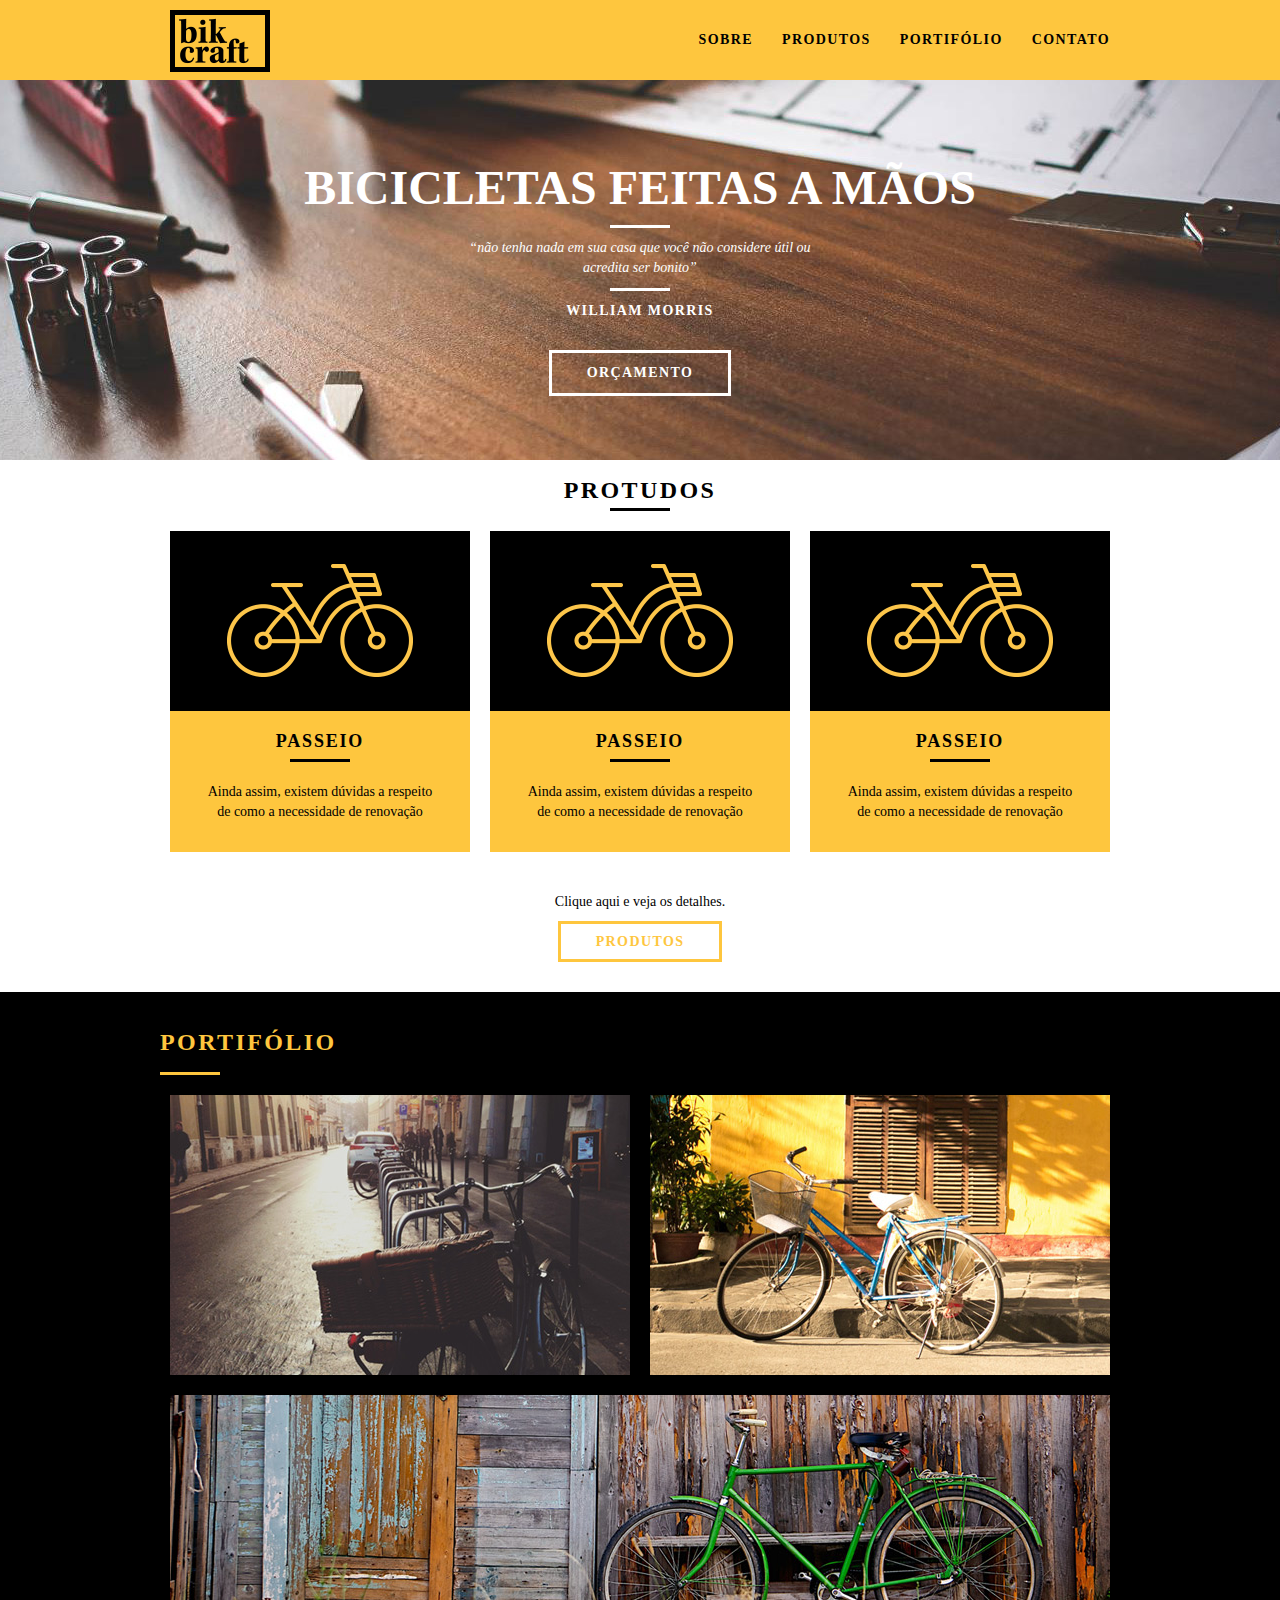
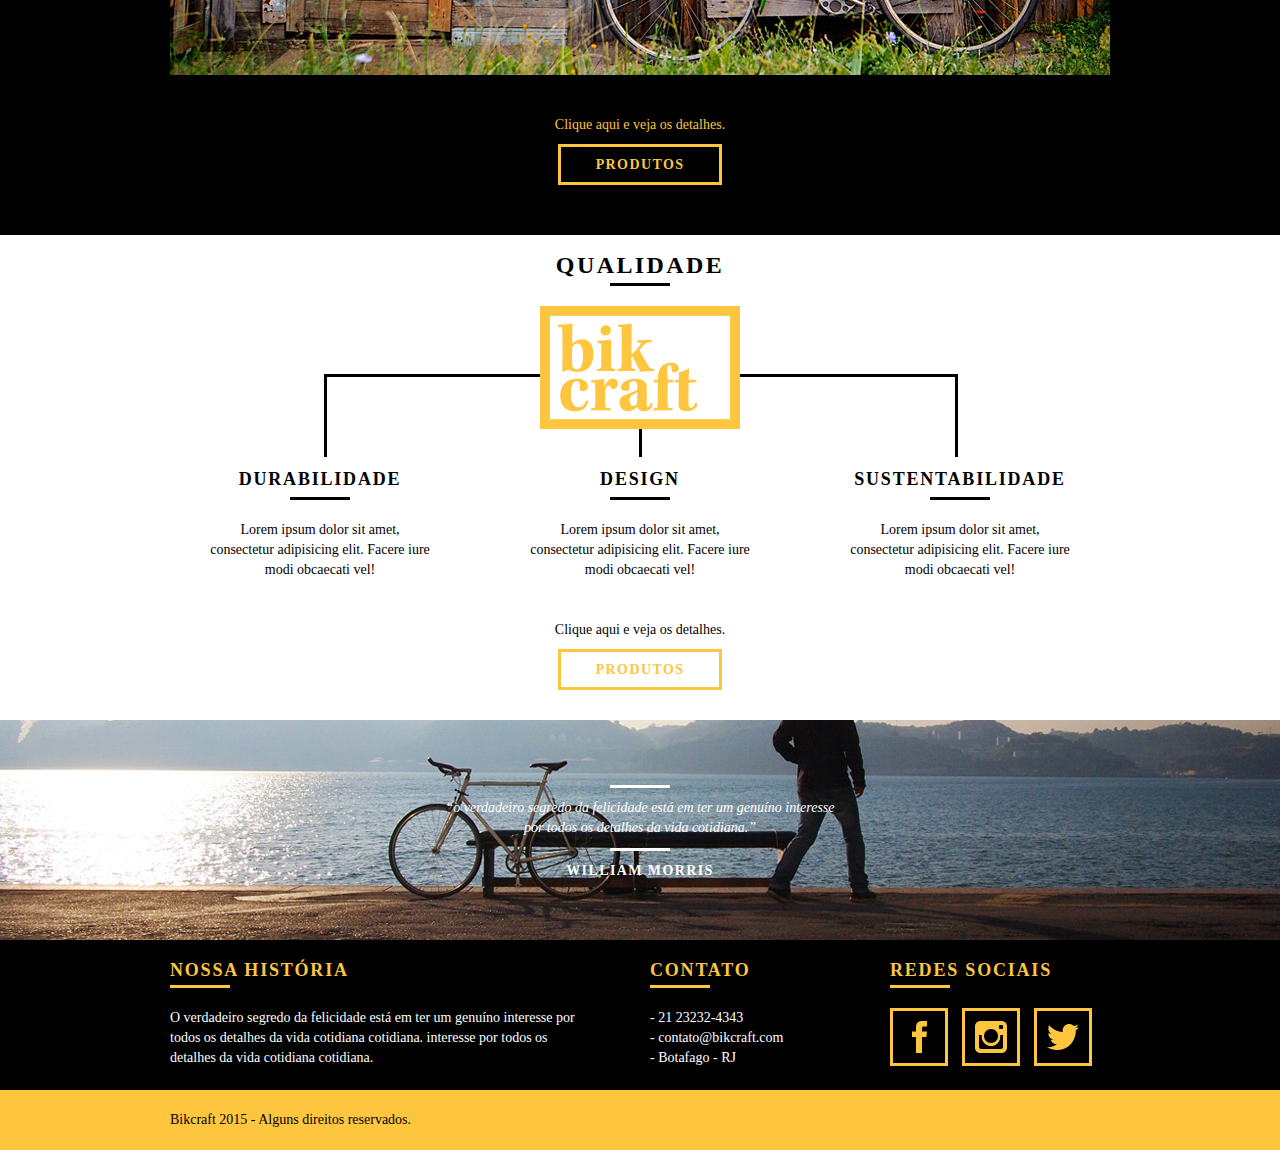
<file: index.html>
<!DOCTYPE html>
<html lang="pt-br">
  <head>
    <meta charset="utf-8">
    <title>Bikcraft</title>
    <link rel="stylesheet" href="css/normalize.css">
    <link rel="stylesheet" href="css/reset.css">
    <link rel="stylesheet" href="css/grid.css">
    <link rel="stylesheet" href="css/style.css">
  </head>
  <body>
    <header class="header">
      <div class="container">
        <a href="index.html" class="grid-4">
          <img src="img/logo.png" alt="Logo">
        </a>
        <nav class="grid-12 header__nav">
          <ul>
            <li>
              <a href="sobre.html">Sobre</a>
            </li>
            <li>
              <a href="produtos.html">Produtos</a>
            </li>
            <li>
              <a href="portifolio.html">Portifólio</a>
            </li>
            <li>
              <a href="contato.html">Contato</a>
            </li>
          </ul>
        </nav>
      </div>
    </header>
    <section class="section-intro">
      <div class="container">
        <h1>Bicicletas Feitas a Mãos</h1>
        <blockquote class="quote--external">
          <p>“não tenha nada em sua casa que você
            não considere útil ou acredita ser bonito”
          </p>
          <cite>WILLIAM MORRIS</cite>
        </blockquote>
        <a href="produtos.html" class="btn btn--white">Orçamento</a>
      </div>
    </section>

    <section class="section-products container">
      <h2 class="heading heading--2">Protudos</h2>
      <ul class="products__list">
        <li class="grid-1-3">
          <div class="products__img">
            <img src="img/produtos/passeio.png" alt="Bicicleta de Passeio">
          </div>
          <h3 class="heading heading--3">Passeio</h3>
          <p>Ainda assim, existem dúvidas a respeito de como a necessidade de renovação</p>
        </li>

        <li class="grid-1-3">
          <div class="products__img">
            <img src="img/produtos/passeio.png" alt="Bicicleta de Passeio">
          </div>
          <h3 class="heading heading--3">Passeio</h3>
          <p>Ainda assim, existem dúvidas a respeito de como a necessidade de renovação</p>
        </li>

        <li class="grid-1-3">
          <div class="products__img">
            <img src="img/produtos/passeio.png" alt="Bicicleta de Passeio">
          </div>
          <h3 class="heading heading--3">Passeio</h3>
          <p>Ainda assim, existem dúvidas a respeito de como a necessidade de renovação</p>
        </li>
      </ul>
      <div class="products__cta">
        <p> Clique aqui e veja os detalhes.</p>
        <a href="#produtos.html" class="btn btn--primary--bg-black">Produtos</a>
      </div>
    </section>
    <section class="section-portifolio">
      <div class="container">
        <h2 class="heading heading--2">Portifólio</h2>
        <ul>
          <li class="grid-8">
            <img src="img/portfolio/retro.jpg" alt="Bike Retro">
          </li>
          <li class="grid-8">
            <img src="img/portfolio/passeio.jpg" alt="Bike Passeio">
          </li>
          <li class="grid-16">
            <img src="img/portfolio/esporte.jpg" alt="Bike Esporte">
          </li>
        </ul>
        <div class="portifolio__cta">
          <p> Clique aqui e veja os detalhes.</p>
          <a href="#produtos.html" class="btn btn--primary--bg-black">Produtos</a>
        </div>
      </div>
    </section>

    <section class="section-quality container">
      <h2 class="heading heading--2">
        qualidade
      </h2>
      <img src="img/bikcraft-qualidade.png" alt="Qualidade">
      <ul>
        <li class="grid-1-3">
          <h3 class="heading heading--3">Durabilidade</h3>
          <p>Lorem ipsum dolor sit amet, consectetur adipisicing elit. Facere iure modi obcaecati vel!</p>
        </li>
        <li class="grid-1-3">
          <h3 class="heading heading--3">Design</h3>
          <p>Lorem ipsum dolor sit amet, consectetur adipisicing elit. Facere iure modi obcaecati vel!</p>
        </li>
        <li class="grid-1-3">
          <h3 class="heading heading--3">Sustentabilidade</h3>
          <p>Lorem ipsum dolor sit amet, consectetur adipisicing elit. Facere iure modi obcaecati vel!</p>
        </li>
      </ul>
      <div class="quality__cta">
        <p> Clique aqui e veja os detalhes.</p>
        <a href="#produtos.html" class="btn btn--primary--bg-black">Produtos</a>
      </div>
    </section>
    <section class="section-break">
      <blockquote class="quote--external">
        <p>
          “o verdadeiro segredo da felicidade está em ter um genuíno
          interesse por todos os detalhes da vida cotidiana.”
        </p>
        <cite>WILLIAM MORRIS</cite>
      </blockquote>
    </section>
    <footer>
      <div class="footer">
        <div class="container">
          <div class="grid-8 footer__history">
            <h3 class="heading heading--3">Nossa história</h3>
            <p>
              O verdadeiro segredo da felicidade está em ter um genuíno interesse por todos os detalhes da vida
              cotidiana cotidiana. interesse por todos os detalhes da vida cotidiana cotidiana.
            </p>
          </div>
          <div class="grid-4 footer__contact">
            <h3 class="heading heading--3">Contato</h3>
            <ul>
              <li>- 21 23232-4343</li>
              <li>- contato@bikcraft.com</li>
              <li>- Botafago - RJ</li>
            </ul>

          </div>
          <div class="grid-4 footer__social-urls">
            <h3 class="heading heading--3">Redes Sociais</h3>
            <ul>
              <li>
                <a href="http://facebook.com" target="_blank">
                  <img src="img/redes-sociais/facebook.png" alt="Facebook">
                </a>
              </li>
              <li>
                <a href="http://instagram.com" target="_blank">
                  <img src="img/redes-sociais/instagram.png" alt="Instagram">
                </a>
              </li>
              <li>
                <a href="http://twitter.com" target="_blank">
                  <img src="img/redes-sociais/twitter.png" alt="Twitter">
                </a>
              </li>
            </ul>
          </div>
        </div>
      </div>
      <div class="footer__copyright">
        <div class="container">
          <p class="grid-16">
            Bikcraft 2015 - Alguns direitos reservados.
          </p>
        </div>
      </div>
    </footer>
  </body>
</html>
</file>
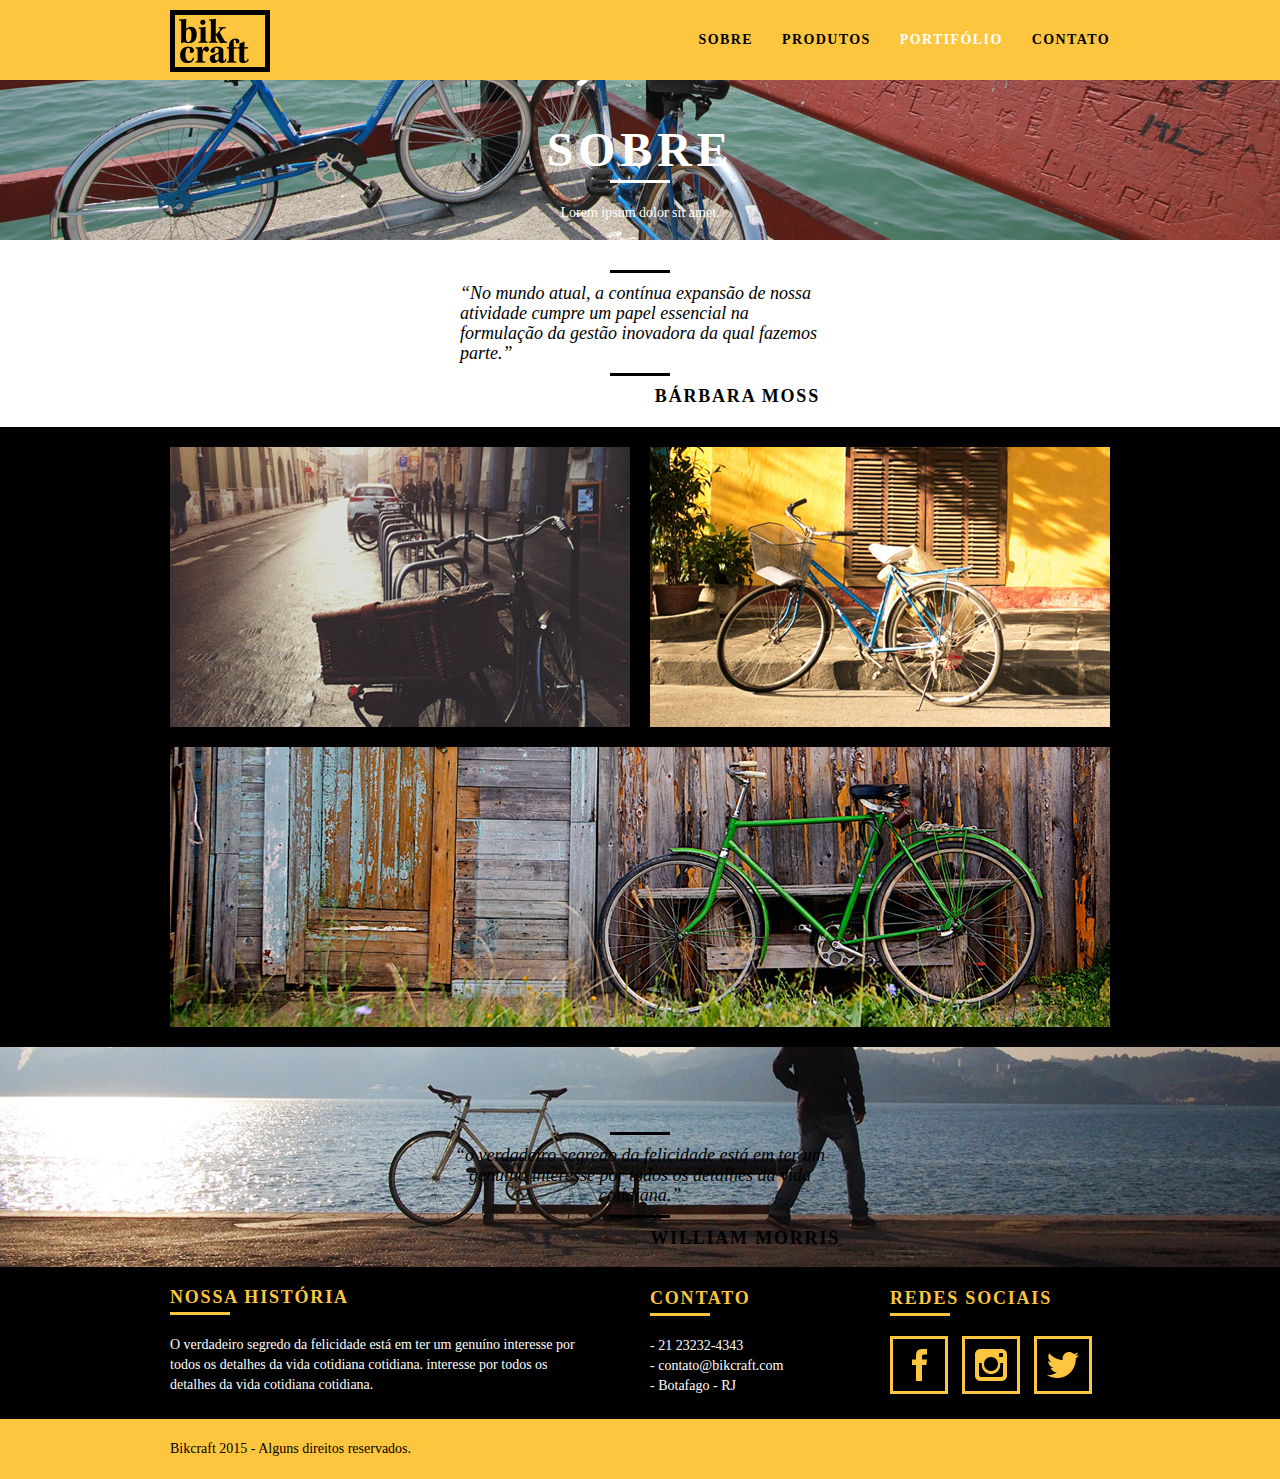
<file: portifolio.html>
<!DOCTYPE html>
<html lang="pt-br">
  <head>
    <meta charset="utf-8">
    <title>Bikcraft - Portifolio</title>
    <link rel="stylesheet" href="css/normalize.css">
    <link rel="stylesheet" href="css/reset.css">
    <link rel="stylesheet" href="css/grid.css">
    <link rel="stylesheet" href="css/style.css">
    <link rel="stylesheet" href="css/portifolio.css">
  </head>
  <body>
    <header class="header">
      <div class="container">
        <a href="index.html" class="grid-4">
          <img src="img/logo.png" alt="Logo">
        </a>
        <nav class="grid-12 header__nav">
          <ul>
            <li>
              <a href="sobre.html">Sobre</a>
            </li>
            <li>
              <a href="produtos.html">Produtos</a>
            </li>
            <li>
              <a class="header__active" href="portifolio.html">Portifólio</a>
            </li>
            <li>
              <a href="contato.html">Contato</a>
            </li>
          </ul>
        </nav>
      </div>
    </header>
    <section class="section-portfolio section-portfolio__bg">
      <div class="container">
        <h1 class="heading heading--1">Sobre</h1>
        <p>Lorem ipsum dolor sit amet.</p>
      </div>
    </section>

    <section class="container">
      <blockquote class="quote--external">
        <p>
          “No mundo atual, a contínua expansão de nossa atividade cumpre um papel essencial na formulação da gestão
          inovadora da qual fazemos parte.”
        </p>
        <cite>BÁRBARA MOSS</cite>
      </blockquote>
    </section>

    <section class="section-portifolio">
      <div class="container">
        <ul>
          <li class="grid-8">
            <img src="img/portfolio/retro.jpg" alt="Bike Retro">
          </li>
          <li class="grid-8">
            <img src="img/portfolio/passeio.jpg" alt="Bike Passeio">
          </li>
          <li class="grid-16">
            <img src="img/portfolio/esporte.jpg" alt="Bike Esporte">
          </li>
        </ul>
      </div>
    </section>

    <section class="section-break">
      <blockquote class="quote--external">
        <p>
          “o verdadeiro segredo da felicidade está em ter um genuíno
          interesse por todos os detalhes da vida cotidiana.”
        </p>
        <cite>WILLIAM MORRIS</cite>
      </blockquote>
    </section>
    <footer>
      <div class="footer">
        <div class="container">
          <div class="grid-8 footer__history">
            <h3 class="heading heading--3">Nossa história</h3>
            <p>
              O verdadeiro segredo da felicidade está em ter um genuíno interesse por todos os detalhes da vida
              cotidiana cotidiana. interesse por todos os detalhes da vida cotidiana cotidiana.
            </p>
          </div>
          <div class="grid-4 footer__contact">
            <h3 class="heading heading--3">Contato</h3>
            <ul>
              <li>- 21 23232-4343</li>
              <li>- contato@bikcraft.com</li>
              <li>- Botafago - RJ</li>
            </ul>

          </div>
          <div class="grid-4 footer__social-urls">
            <h3 class="heading heading--3">Redes Sociais</h3>
            <ul>
              <li>
                <a href="http://facebook.com" target="_blank">
                  <img src="img/redes-sociais/facebook.png" alt="Facebook">
                </a>
              </li>
              <li>
                <a href="http://instagram.com" target="_blank">
                  <img src="img/redes-sociais/instagram.png" alt="Instagram">
                </a>
              </li>
              <li>
                <a href="http://twitter.com" target="_blank">
                  <img src="img/redes-sociais/twitter.png" alt="Twitter">
                </a>
              </li>
            </ul>
          </div>
        </div>
      </div>
      <div class="footer__copyright">
        <div class="container">
          <p class="grid-16">
            Bikcraft 2015 - Alguns direitos reservados.
          </p>
        </div>
      </div>
    </footer>
  </body>
</html>
</file>
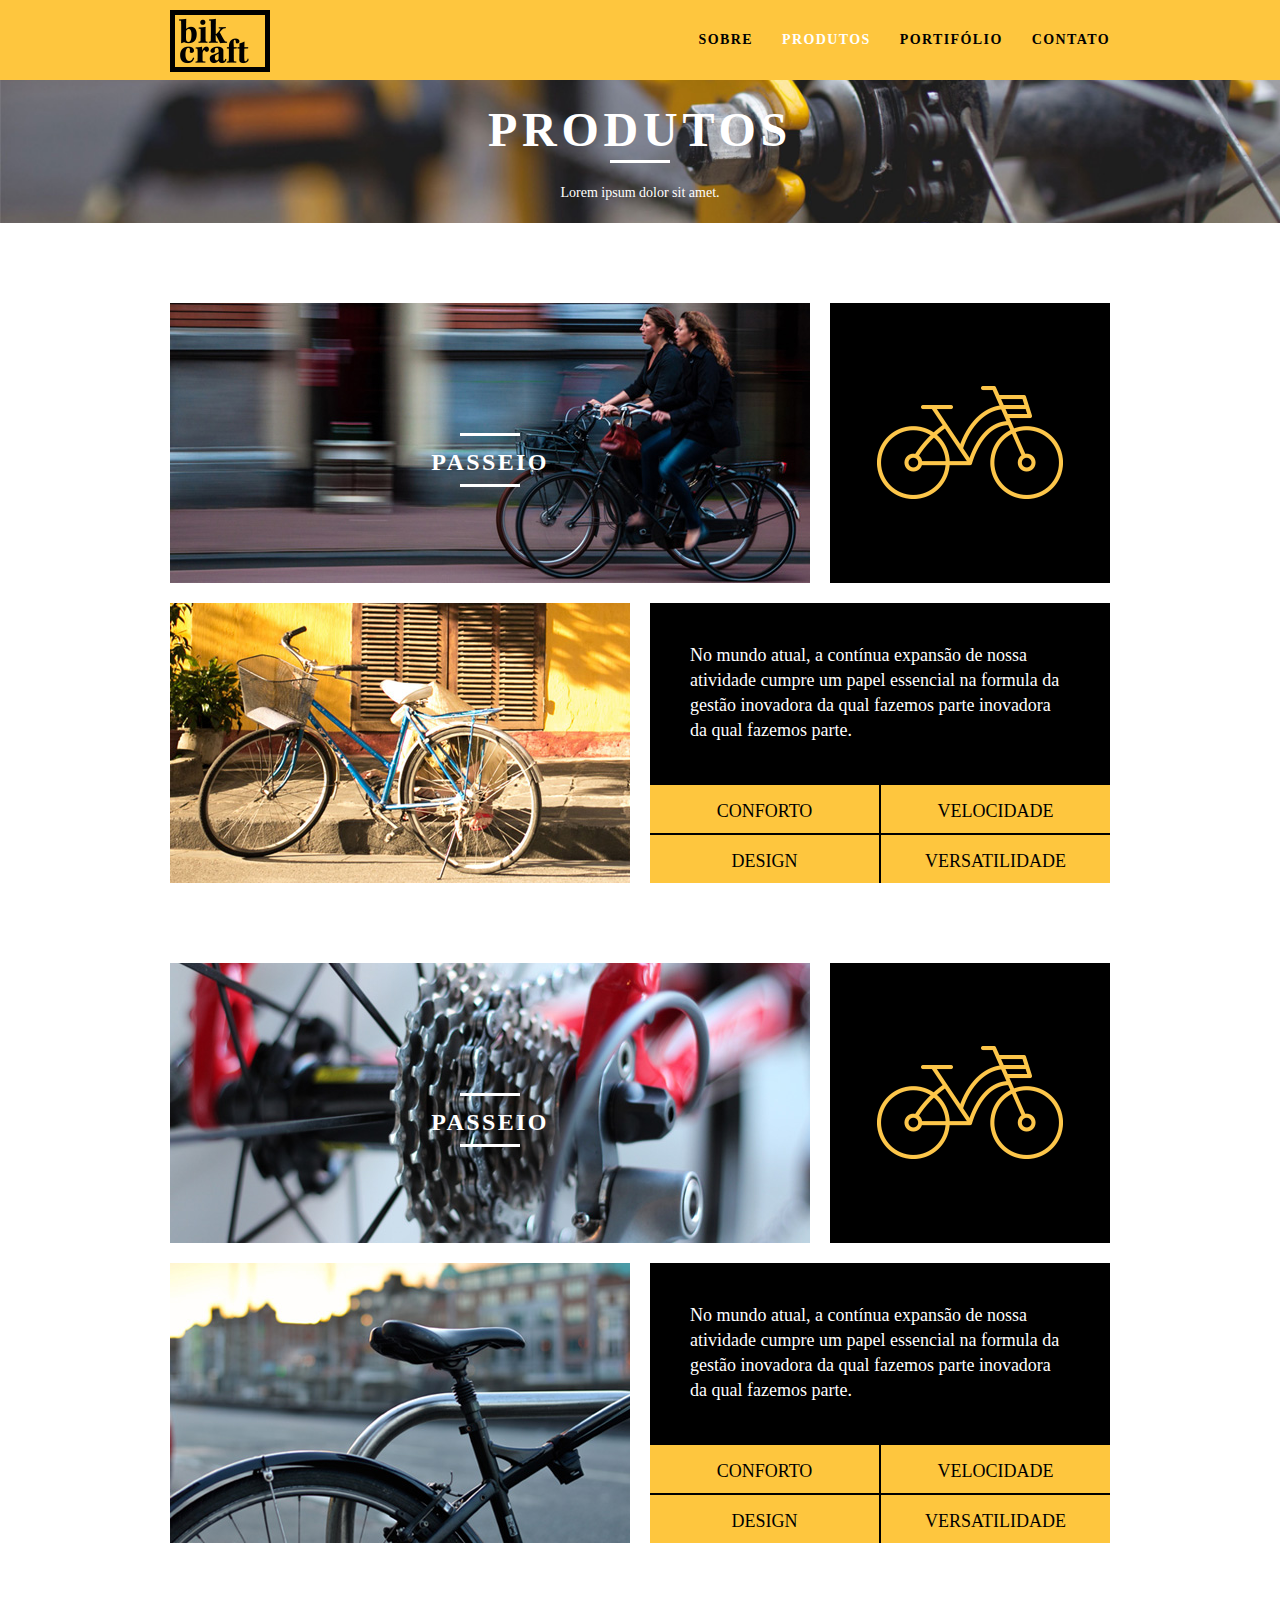
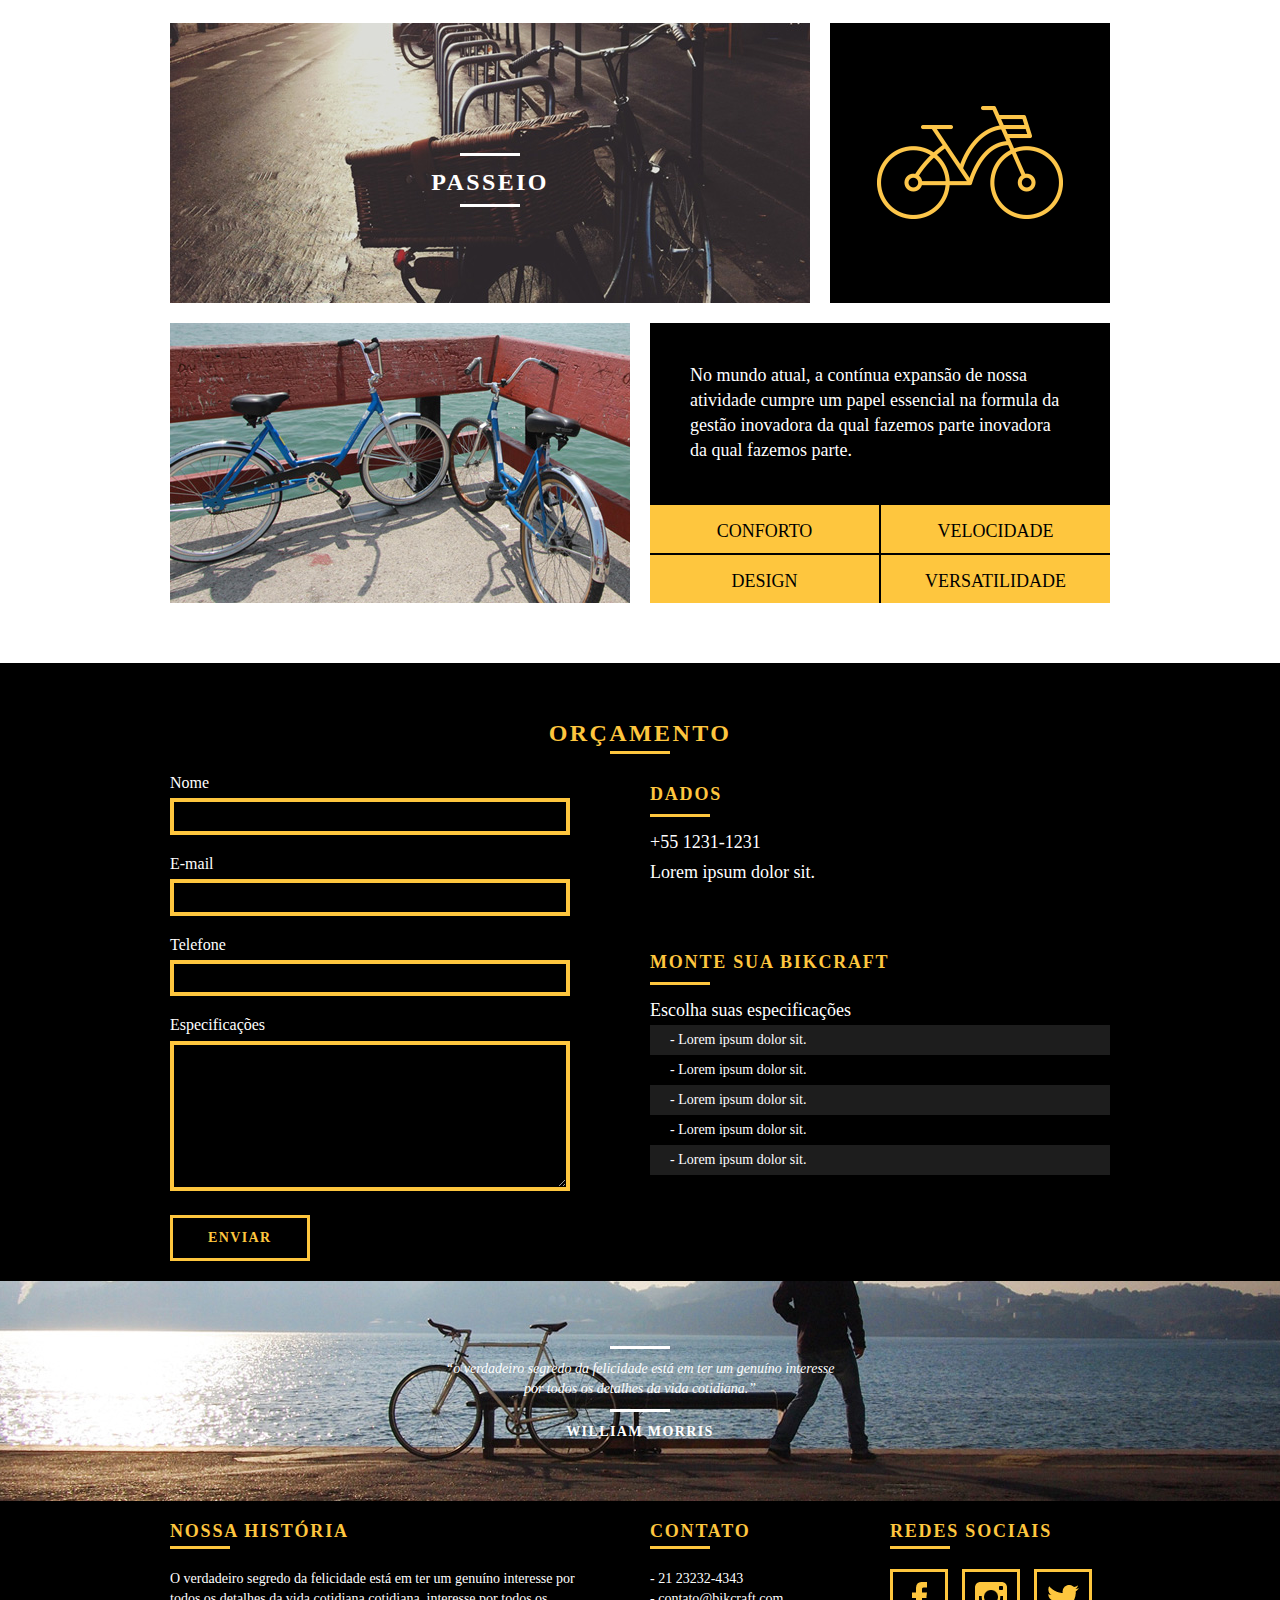
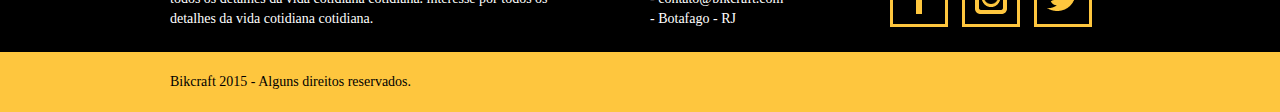
<file: produtos.html>
<!DOCTYPE html>
<html lang="pt-br">
  <head>
    <meta charset="utf-8">
    <title>Bikcraft - Sobre</title>
    <link rel="stylesheet" href="css/normalize.css">
    <link rel="stylesheet" href="css/reset.css">
    <link rel="stylesheet" href="css/grid.css">
    <link rel="stylesheet" href="css/style.css">
    <link rel="stylesheet" href="css/sobre.css">
    <link rel="stylesheet" href="css/produtos.css">
  </head>
  <body>
    <header class="header">
      <div class="container">
        <a href="index.html" class="grid-4">
          <img src="img/logo.png" alt="Logo">
        </a>
        <nav class="grid-12 header__nav">
          <ul>
            <li>
              <a href="sobre.html">Sobre</a>
            </li>
            <li>
              <a class="header__active" href="produtos.html">Produtos</a>
            </li>
            <li>
              <a href="portifolio.html">Portifólio</a>
            </li>
            <li>
              <a href="contato.html">Contato</a>
            </li>
          </ul>
        </nav>
      </div>
    </header>

    <section class="section-intro-products section-intro-products__bg">
      <div class="container">
        <h1 class="heading heading--1">Produtos</h1>
        <p>Lorem ipsum dolor sit amet.</p>
      </div>
    </section>

    <section class="section-intro-products container">
      <div class="grid-11">
        <img src="./img/produtos/produtos-01.jpg" alt="Produto 01">
        <h2 class="heading heading--2">Passeio</h2>
      </div>
      <div class="grid-5 section-intro-products__icon">
        <img src="./img/produtos/passeio.png" alt="">
      </div>

      <div class="grid-8">
        <img src="./img/produtos/produtos-02.jpg" alt="Produto 02">
      </div>
      <div class="grid-8 section-intro-products__info">
        <p>
          No mundo atual, a contínua expansão de nossa atividade cumpre um papel essencial na formula da gestão
          inovadora da qual fazemos parte inovadora da qual fazemos parte.
        </p>
        <ul>
          <li>Conforto</li>
          <li>Velocidade</li>
          <li>Design</li>
          <li>Versatilidade</li>
        </ul>
      </div>
    </section>
    <!--  02 -->
    <section class="section-intro-products container">
      <div class="grid-11">
        <img src="./img/produtos/produtos-03.jpg" alt="Produto 03">
        <h2 class="heading heading--2">Passeio</h2>
      </div>
      <div class="grid-5 section-intro-products__icon">
        <img src="./img/produtos/passeio.png" alt="">
      </div>

      <div class="grid-8">
        <img src="./img/produtos/produtos-04.jpg" alt="Produto 04">
      </div>
      <div class="grid-8 section-intro-products__info">
        <p>
          No mundo atual, a contínua expansão de nossa atividade cumpre um papel essencial na formula da gestão
          inovadora da qual fazemos parte inovadora da qual fazemos parte.
        </p>
        <ul>
          <li>Conforto</li>
          <li>Velocidade</li>
          <li>Design</li>
          <li>Versatilidade</li>
        </ul>
      </div>
    </section>
    <!-- 03 -->
    <section class="section-intro-products container">
      <div class="grid-11">
        <img src="./img/produtos/produtos-05.jpg" alt="Produto 05">
        <h2 class="heading heading--2">Passeio</h2>
      </div>
      <div class="grid-5 section-intro-products__icon">
        <img src="./img/produtos/passeio.png" alt="">
      </div>

      <div class="grid-8">
        <img src="./img/produtos/produtos-06.jpg" alt="Produto 06">
      </div>
      <div class="grid-8 section-intro-products__info">
        <p>
          No mundo atual, a contínua expansão de nossa atividade cumpre um papel essencial na formula da gestão
          inovadora da qual fazemos parte inovadora da qual fazemos parte.
        </p>
        <ul>
          <li>Conforto</li>
          <li>Velocidade</li>
          <li>Design</li>
          <li>Versatilidade</li>
        </ul>
      </div>
    </section>

    <section class="section-intro-products__budget">
      <div class="container">
        <h2 class="heading heading--2">Orçamento</h2>
        <form id="form" class="grid-8" >
          <label for="name">Nome</label>
          <input type="text" id="name">

          <label for="email">E-mail</label>
          <input type="text" id="email">

          <label for="phone">Telefone</label>
          <input type="text" id="phone">

          <label for="info">Especificações</label>
          <textarea id="info"></textarea>

          <button type="submit" class="btn btn--primary">Enviar</button>
        </form>
        <div class="grid-8 section-intro-products__data">
          <h3 class="heading heading--3">Dados</h3>
          <span>+55 1231-1231</span>
          <span>Lorem ipsum dolor sit.</span>
          <h4 class="heading heading--3">Monte sua Bikcraft</h4>
          <p>Escolha suas especificações</p>
          <ul>
            <li>- Lorem ipsum dolor sit.</li>
            <li>- Lorem ipsum dolor sit.</li>
            <li>- Lorem ipsum dolor sit.</li>
            <li>- Lorem ipsum dolor sit.</li>
            <li>- Lorem ipsum dolor sit.</li>
          </ul>
        </div>
      </div>
    </section>

    <section class="section-break">
      <blockquote class="quote--external">
        <p>
          “o verdadeiro segredo da felicidade está em ter um genuíno
          interesse por todos os detalhes da vida cotidiana.”
        </p>
        <cite>WILLIAM MORRIS</cite>
      </blockquote>
    </section>
    <footer>
      <div class="footer">
        <div class="container">
          <div class="grid-8 footer__history">
            <h3 class="heading heading--3">Nossa história</h3>
            <p>
              O verdadeiro segredo da felicidade está em ter um genuíno interesse por todos os detalhes da vida
              cotidiana cotidiana. interesse por todos os detalhes da vida cotidiana cotidiana.
            </p>
          </div>
          <div class="grid-4 footer__contact">
            <h3 class="heading heading--3">Contato</h3>
            <ul>
              <li>- 21 23232-4343</li>
              <li>- contato@bikcraft.com</li>
              <li>- Botafago - RJ</li>
            </ul>

          </div>
          <div class="grid-4 footer__social-urls">
            <h3 class="heading heading--3">Redes Sociais</h3>
            <ul>
              <li>
                <a href="http://facebook.com" target="_blank">
                  <img src="img/redes-sociais/facebook.png" alt="Facebook">
                </a>
              </li>
              <li>
                <a href="http://instagram.com" target="_blank">
                  <img src="img/redes-sociais/instagram.png" alt="Instagram">
                </a>
              </li>
              <li>
                <a href="http://twitter.com" target="_blank">
                  <img src="img/redes-sociais/twitter.png" alt="Twitter">
                </a>
              </li>
            </ul>
          </div>
        </div>
      </div>
      <div class="footer__copyright">
        <div class="container">
          <p class="grid-16">
            Bikcraft 2015 - Alguns direitos reservados.
          </p>
        </div>
      </div>
    </footer>
  </body>
</html>
</file>
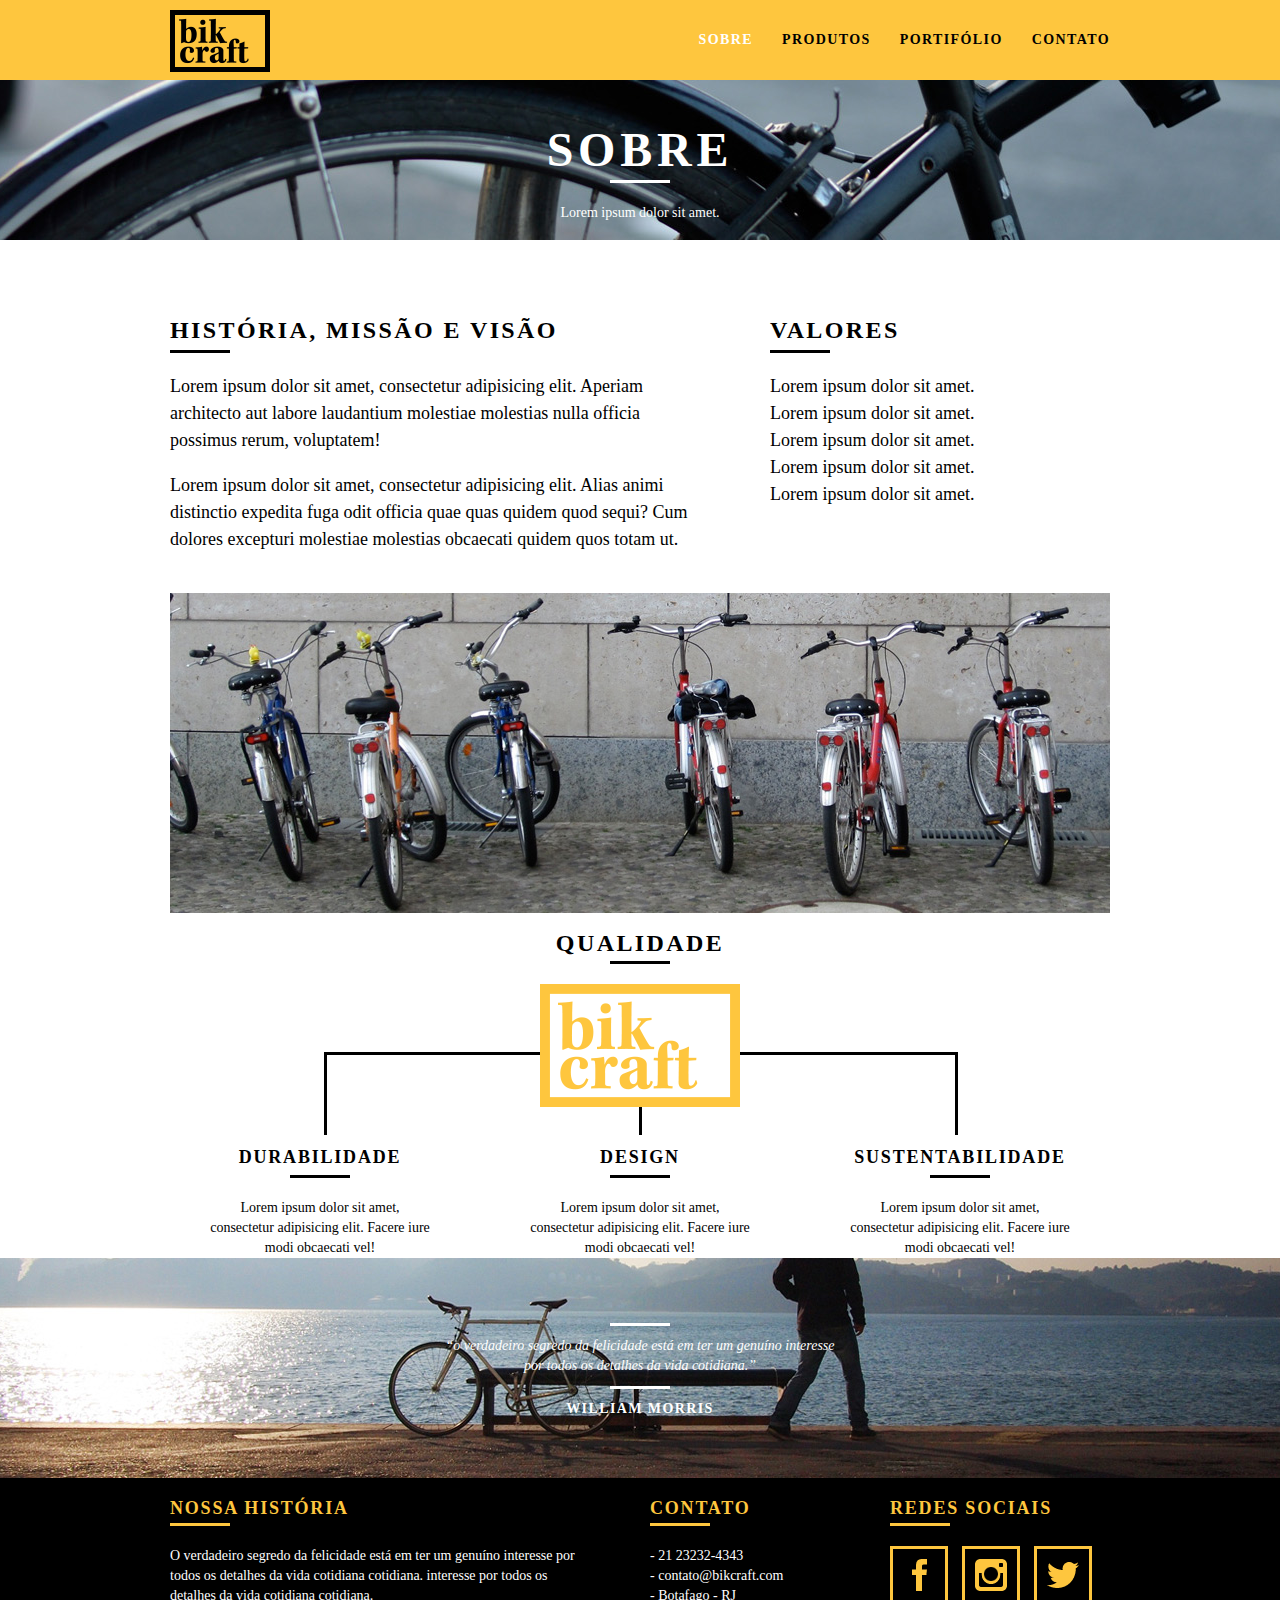
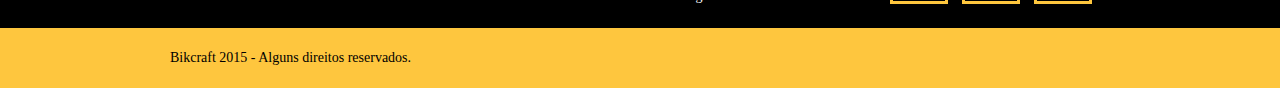
<file: sobre.html>
<!DOCTYPE html>
<html lang="pt-br">
  <head>
    <meta charset="utf-8">
    <title>Bikcraft - Sobre</title>
    <link rel="stylesheet" href="css/normalize.css">
    <link rel="stylesheet" href="css/reset.css">
    <link rel="stylesheet" href="css/grid.css">
    <link rel="stylesheet" href="css/style.css">
    <link rel="stylesheet" href="css/sobre.css">
  </head>
  <body>
    <header class="header">
      <div class="container">
        <a href="index.html" class="grid-4">
          <img src="img/logo.png" alt="Logo">
        </a>
        <nav class="grid-12 header__nav">
          <ul>
            <li>
              <a class="header__active" href="sobre.html">Sobre</a>
            </li>
            <li>
              <a href="produtos.html">Produtos</a>
            </li>
            <li>
              <a href="portifolio.html">Portifólio</a>
            </li>
            <li>
              <a href="contato.html">Contato</a>
            </li>
          </ul>
        </nav>
      </div>
    </header>
    <section class="section-intro-about section-intro-about__bg">
      <div class="container">
        <h1 class="heading heading--1">Sobre</h1>
        <p>Lorem ipsum dolor sit amet.</p>
      </div>
    </section>
    <section class="section-mission-about container">
      <div class="grid-10">
        <h2 class="heading heading--2">
          História, Missão e Visão
        </h2>
        <p>Lorem ipsum dolor sit amet, consectetur adipisicing elit. Aperiam architecto aut labore laudantium molestiae
          molestias nulla officia possimus rerum, voluptatem!
        </p>
        <p>
          Lorem ipsum dolor sit amet, consectetur adipisicing elit. Alias animi distinctio expedita fuga odit officia
          quae
          quas quidem quod sequi? Cum dolores excepturi molestiae molestias obcaecati quidem quos totam ut.
        </p>
      </div>
      <div class="grid-6">
        <h2 class="heading heading--2">Valores</h2>
        <ul>
          <li>Lorem ipsum dolor sit amet.</li>
          <li>Lorem ipsum dolor sit amet.</li>
          <li>Lorem ipsum dolor sit amet.</li>
          <li>Lorem ipsum dolor sit amet.</li>
          <li>Lorem ipsum dolor sit amet.</li>
        </ul>
      </div>
      <div class="grid-16 section-mission-about__bg">
        <img src="img/sobre/equipe-bikcraft.jpg" alt="Equipe Bikcraft">
      </div>
    </section>

    <section class="section-quality container">
      <h2 class="heading heading--2">
        qualidade
      </h2>
      <img src="img/bikcraft-qualidade.png" alt="Qualidade">
      <ul>
        <li class="grid-1-3">
          <h3 class="heading heading--3">Durabilidade</h3>
          <p>Lorem ipsum dolor sit amet, consectetur adipisicing elit. Facere iure modi obcaecati vel!</p>
        </li>
        <li class="grid-1-3">
          <h3 class="heading heading--3">Design</h3>
          <p>Lorem ipsum dolor sit amet, consectetur adipisicing elit. Facere iure modi obcaecati vel!</p>
        </li>
        <li class="grid-1-3">
          <h3 class="heading heading--3">Sustentabilidade</h3>
          <p>Lorem ipsum dolor sit amet, consectetur adipisicing elit. Facere iure modi obcaecati vel!</p>
        </li>
      </ul>
    </section>

    <section class="section-break">
      <blockquote class="quote--external">
        <p>
          “o verdadeiro segredo da felicidade está em ter um genuíno
          interesse por todos os detalhes da vida cotidiana.”
        </p>
        <cite>WILLIAM MORRIS</cite>
      </blockquote>
    </section>
    <footer>
      <div class="footer">
        <div class="container">
          <div class="grid-8 footer__history">
            <h3 class="heading heading--3">Nossa história</h3>
            <p>
              O verdadeiro segredo da felicidade está em ter um genuíno interesse por todos os detalhes da vida
              cotidiana cotidiana. interesse por todos os detalhes da vida cotidiana cotidiana.
            </p>
          </div>
          <div class="grid-4 footer__contact">
            <h3 class="heading heading--3">Contato</h3>
            <ul>
              <li>- 21 23232-4343</li>
              <li>- contato@bikcraft.com</li>
              <li>- Botafago - RJ</li>
            </ul>

          </div>
          <div class="grid-4 footer__social-urls">
            <h3 class="heading heading--3">Redes Sociais</h3>
            <ul>
              <li>
                <a href="http://facebook.com" target="_blank">
                  <img src="img/redes-sociais/facebook.png" alt="Facebook">
                </a>
              </li>
              <li>
                <a href="http://instagram.com" target="_blank">
                  <img src="img/redes-sociais/instagram.png" alt="Instagram">
                </a>
              </li>
              <li>
                <a href="http://twitter.com" target="_blank">
                  <img src="img/redes-sociais/twitter.png" alt="Twitter">
                </a>
              </li>
            </ul>
          </div>
        </div>
      </div>
      <div class="footer__copyright">
        <div class="container">
          <p class="grid-16">
            Bikcraft 2015 - Alguns direitos reservados.
          </p>
        </div>
      </div>
    </footer>
  </body>
</html>
</file>
<file: css/grid.css>
*, *:before, *:after {
  -webkit-box-sizing: border-box; 
  -moz-box-sizing: border-box; 
  box-sizing: border-box;
}

.container {
	width: 960px;
	margin: 0 auto;
	padding: 0px;
	position: relative;
}

.container:after, .container:before {
	content: " ";
	display: table;
}

.container:after {
	clear: both;
}

.grid-1, .grid-2, .grid-3, .grid-4, .grid-5, .grid-6, .grid-7, .grid-8, .grid-9, .grid-10, .grid-11, .grid-12, .grid-13, .grid-14, .grid-15, .grid-16, .grid-1-3 {
	float: left;
	margin-left: 10px;
	margin-right: 10px;
}

.grid-1 	{width: 40px;}
.grid-2 	{width: 100px;}
.grid-3 	{width: 160px;}
.grid-4 	{width: 220px;}
.grid-5 	{width: 280px;}
.grid-6 	{width: 340px;}
.grid-7 	{width: 400px;}
.grid-8 	{width: 460px;}
.grid-9 	{width: 520px;}
.grid-10 	{width: 580px;}
.grid-11 	{width: 640px;}
.grid-12 	{width: 700px;}
.grid-13 	{width: 760px;}
.grid-14 	{width: 820px;}
.grid-15 	{width: 880px;}
.grid-16 	{width: 940px;}
.grid-1-3	{width: 300px;}
</file>
<file: css/style.css>
/* Colors */
:root {
  --color-primary: #fec63e;
  --color-text: #000;
  --color-black: #000;
  --color-white: #fff;
  --header-height: 80px;

  --default-space: 20px;

  --default-line-height: 20px;

  --font-georgia: Georgia, "Times New Roman", serif;
}

/* General config */

body {
  font-family: var(--font-georgia);
}

p {
  font-family: var(--font-georgia);
  font-size: 14px;
  line-height: var(--default-line-height);
}

img {
  display: block;
}

/* Button */
.btn {
  border: solid 3px currentColor;
  /*padding: 10px 25px;*/
  padding: calc(var(--default-space) / 2) calc(var(--default-space) * 1.75);
  text-transform: uppercase;
  font-weight: bold;
  font-size: 14px;
  line-height: var(--default-line-height);
  letter-spacing: .1em;
  transition: all .3s ease-in-out;
}

.btn--white {
  color: var(--color-white);
}

.btn--white:hover {
  color: var(--color-primary);
  transform: scale(1.1);
}

.btn--primary {
  color: var(--color-primary);
}

.btn--primary:hover {
  color: var(--color-text);
  transform: scale(1.1);
}

.btn--primary--bg-black {
  color: var(--color-primary);
}

.btn--primary--bg-black:hover {
  color: var(--color-text);
  transform: scale(1.1);
}

/* Heading */
.heading {
  font-weight: bold;
  letter-spacing: .1em;
  line-height: var(--default-line-height);
  color: var(--color-text);
  text-transform: uppercase;
  margin: 20px 0;
}

.heading:after {
  content: '';
  display: block;
  width: 60px;
  height: 3px;
  background-color: var(--color-text);
  margin: 8px auto;
}

.heading--1 {
  font-size: 48px;
}

.heading--2 {
  font-size: 24px;
}

.heading--3 {
  font-size: 18px;
}

/* Header */
.header {
  background-color: var(--color-primary);
  width: 100%;
  padding: 10px;
  height: var(--header-height);
  position: fixed;
  top: 0;
  z-index: 10;
}

.header__nav {
  text-align: right;
  margin-top: var(--default-space)
}

.header__nav ul li {
  display: inline-block;
}

.header__nav ul li + li {
  margin-left: 25px;
}

.header__nav ul li a.header__active {
  color: var(--color-white);
}

.header__nav ul li a {
  color: var(--color-text);
  font-weight: bold;
  text-transform: uppercase;
  letter-spacing: .1em;
  font-size: 14px;
  line-height: var(--default-line-height);
  padding: calc(var(--default-space) * 1.5) 0;
  transition: color .2s ease-in-out;
}

.header__nav ul li a:hover {
  color: var(--color-white);
}

/* Sections */
/* Intro */
.section-intro {
  width: 100%;
  height: 380px;
  background: url('../img/bg.jpg') no-repeat center;
  background-size: cover;
  margin-top: var(--header-height);
  text-align: center;
  padding-top: var(--header-height);
}

.section-intro h1 {
  font-size: 48px;
  color: var(--color-white);
  font-weight: bold;
  text-transform: uppercase;
}

.section-intro .btn {
  display: inline-block;
  margin-top: 30px;
}

.quote--external {
  max-width: 360px;
  margin: 0 auto;
  color: var(--color-white);
}

.quote--external p {
  font-style: italic;
}

.quote--external p:before, .quote--external p:after {
  content: '';
  display: block;
  width: 60px;
  height: 3px;
  background-color: var(--color-white);
  margin: 10px auto;
}

.quote--external cite {
  font-style: normal;
  font-weight: bold;
  font-size: 14px;
  letter-spacing: .1em;
}

/* Products */
.section-products,
.section-quality,
.section-break {
  text-align: center;
}

.products__list li {
  background: var(--color-primary);
}

.products__list p {
  margin: var(--default-space) calc(var(--default-space) * 1.5) calc(var(--default-space) * 1.5) calc(var(--default-space) * 1.5);
}

.products__img {
  background-color: var(--color-text);
  padding: 20px;
}

.products__img img {
  margin: 0 auto;
}

/* the list has float in grid class, so we need to clear float */
.products__cta, .portifolio__cta, .quality__cta {
  padding: calc(var(--default-space) * 2) 0;
  text-align: center;
  clear: both;
}

.products__cta p, .portifolio__cta p, .quality__cta p {
  margin-bottom: var(--default-space);
}

.section-portifolio {
  background-color: var(--color-text);
  padding: var(--default-space);
}

.section-portifolio li:last-child {
  margin-top: var(--default-space);
}

.section-portifolio .heading--2 {
  color: var(--color-primary);
}

.section-portifolio .heading--2:after {
  background: var(--color-primary);
  margin: 20px 0;
}

.portifolio__cta p {
  color: var(--color-primary);
}

.section-quality {
  position: relative;
  overflow: auto; /* clear fix */
}

.section-quality:after {
  content: '';
  width: 634px;
  height: 83px;
  display: block;
  background: url("../img/linhas.png") no-repeat center;

  position: absolute;
  top: 139px;
  left: 164px;
  z-index: -1;
}

.section-quality ul {
  padding-top: var(--default-space);
}

.section-quality img {
  margin: 0 auto;
}

.section-quality li {
  padding: 0 calc(var(--default-line-height) * 2);
}

.section-break {
  background: url("../img/bg-footer.jpg") no-repeat center;
  background-size: cover;
  height: 220px;
  width: 100%;
  padding-top: calc(var(--default-space) * 2.75);
}

.section-break .quote--external {
  max-width: 400px;
}

.footer {
  width: 100%;
  background-color: var(--color-text);
  color: var(--color-white);
  padding-bottom: var(--default-space);
}

.footer h3 {
  text-align: left;
  color: var(--color-primary);
}

.footer h3::after {
  margin: 5px 0 0 0;
  background-color: var(--color-primary);
}

.footer__history {
  padding-right: calc(var(--default-space) * 2)
}

.footer__contact ul li {
  font-size: 14px;
  line-height: var(--default-line-height);
}

.footer__social-urls ul li {
  display: inline-block;
}

.footer__social-urls ul li + li {
  margin-left: calc(var(--default-space) / 2);
}

.footer__social-urls a {
  border: solid 3px var(--color-primary);
  display: block;
  padding: 10px;
  transition: all .3s ease-in-out;
}

.footer__social-urls a:hover {
  border: solid 3px var(--color-white);
  transform: scale(1.1);
}

.footer__copyright {
  background-color: var(--color-primary);
  padding: var(--default-space) 0;
}
</file>
<file: css/portifolio.css>
.section-portfolio {
  height: 160px;
  margin-top: var(--header-height);
  padding-top: calc(var(--header-height) / 2);
  text-align: center;
}

.section-portfolio h1,
.section-portfolio p
{
  color: var(--color-white);
}

.section-portfolio h1::after {
  background-color: var(--color-white);
  margin: 20px auto;
}

.section-portfolio__bg {
  background: url("../img/portfolio/portfolio-bg.jpg") no-repeat center;
  background-size: cover;
}

.quote--external {
  padding: var(--default-space) 0;
  color: var(--color-black);
}

.quote--external p {
  font-family: var(--font-georgia);
  font-size: 18px;
  line-height: var(--default-line-height);
  font-style: italic;
}

.quote--external cite {
  font-size: 18px;
  font-weight: bold;
  float: right;
  font-style: normal;
  margin-bottom: var(--default-space);
}


.quote--external p:before, .quote--external p:after {
  background-color: var(--color-black);
}
</file>
<file: css/sobre.css>
.section-intro-about {
  background-color: var(--color-primary);
  width: 100%;
  height: 160px;
  margin-top: var(--header-height);
  padding-top: calc(var(--header-height) / 2);
  background-size: cover;
  text-align: center;
}

.section-intro-about h1, .section-intro-about p {
  color: var(--color-white);
}

.section-intro-about h1::after {
  background-color: var(--color-white);
  margin: 20px auto;
}

.section-intro-about__bg {
  background: url("../img/sobre/sobre-bg.jpg") no-repeat center;
}

.section-mission-about {
  padding-top: calc(var(--default-space) * 3);
}

.section-mission-about__bg {
  margin-top: calc(var(--default-space) * 2);
}

.section-mission-about p {
  padding-right: calc(var(--default-space) * 3);
}

.section-mission-about h2:after {
  margin: calc(var(--default-space) / 2) 0;
}

.section-mission-about p,
.section-mission-about ul li
{
  font-size: 18px;
  line-height: 1.5em;
  font-family: var(--font-georgia);
}

.section-mission-about p + p {
  margin-top: 1em;
}
</file>
<file: css/produtos.css>
.section-intro-products {
  margin-top: var(--header-height);
}

.section-intro-products h1,
.section-intro-products p {
  color: var(--color-white);
  text-align: center;
}

.section-intro-products h1::after {
  background-color: var(--color-white);
  margin: 20px auto;
}

.section-intro-products h2 {
  position: relative;
  top: -170px;
  text-align: center;
  color: var(--color-white);
  margin-bottom: -70px;
}

.section-intro-products h2::after,
.section-intro-products h2::before {
  content: '';
  display: block;
  width: 60px;
  height: 3px;
  background-color: var(--color-white);
  margin: calc(var(--default-space) * 0.6) auto calc(var(--default-space) * 0.8) auto;
}

.section-intro-products__bg {
  background: url("../img/produtos/produtos-bg.jpg") no-repeat center;
  background-size: cover;
  padding: var(--default-space) 0;
}

.section-intro-products__icon {
  background-color: var(--color-black);
  padding: 70px 0;
}

.section-intro-products__icon img {
  margin: 0 auto;
}

.section-intro-products__info {
  background: var(--color-black);
}

.section-intro-products__info p {
  color: var(--color-white);
  font-size: 18px;
  line-height: 25px;
  padding: calc(var(--default-space) * 2);
  text-align: left;
  height: 182px;
}

.section-intro-products__info ul li {
  background: var(--color-primary);
  text-transform: uppercase;
  float: left;
  text-align: center;
  font-size: 18px;
  line-height: 20px;
  width: 229px;
  height: 48px;
  padding-top: 16px;
}

.section-intro-products__info ul li:nth-child(1),
.section-intro-products__info ul li:nth-child(2) {
  margin-bottom: 2px;
}

.section-intro-products__info ul li:nth-child(even) {
  margin-left: 2px;
}

.section-intro-products__budget {
  background: var(--color-black);
  padding: calc(var(--default-space) * 2) 0;
  margin: calc(var(--default-space) * 3) 0 calc(var(--default-space) * -1) 0;
}

.section-intro-products__budget h2 {
  text-align: center;
  color: var(--color-primary);
}

.section-intro-products__budget h2::after {
  background: var(--color-primary);
}

.section-intro-products__budget form {
  padding-right: calc(var(--default-space) * 3);
}

.section-intro-products__budget input,
.section-intro-products__budget label {
  color: var(--color-white);
  display: block;
}

.section-intro-products__budget label {
  font-family: var(--font-georgia);
}

.section-intro-products__budget input:not(last-child) {
  margin-bottom: var(--default-space);
  margin-top: 6px;
}

.section-intro-products__budget input,
.section-intro-products__budget textarea {
  width: 100%;
  border: solid 4px var(--color-primary);
  background: none;
  padding: 5px;
}

.section-intro-products__budget textarea {
  height: 150px;
  margin-top: 6px;
}

.section-intro-products__budget button {
  background: none;
  margin-top: var(--default-space);
}

.section-intro-products__budget h3,
.section-intro-products__budget h4,
.section-intro-products__budget h3::after,
.section-intro-products__budget h4::after {
  color: var(--color-primary);
  margin: calc(var(--default-space) / 2) 0;
}

.section-intro-products__budget h3::after,
.section-intro-products__budget h4::after {
  background: var(--color-primary);
}

.section-intro-products__budget span,
.section-intro-products__budget ul li,
.section-intro-products__budget p {
  display: block;
  font-size: 18px;
  line-height: calc(var(--default-line-height) * 1.5);
  font-family: var(--font-georgia);
  color: var(--color-white);
}

.section-intro-products__budget ul li {
  padding: 0 var(--default-space);
}

.section-intro-products__budget ul li:nth-child(odd) {
  background: #1d1d1d;
}

.section-intro-products__budget span + span {
  margin-bottom: calc(var(--default-space) * 3.25);
}

.section-intro-products__budget ul li {
  font-size: 14px;
}
</file>
